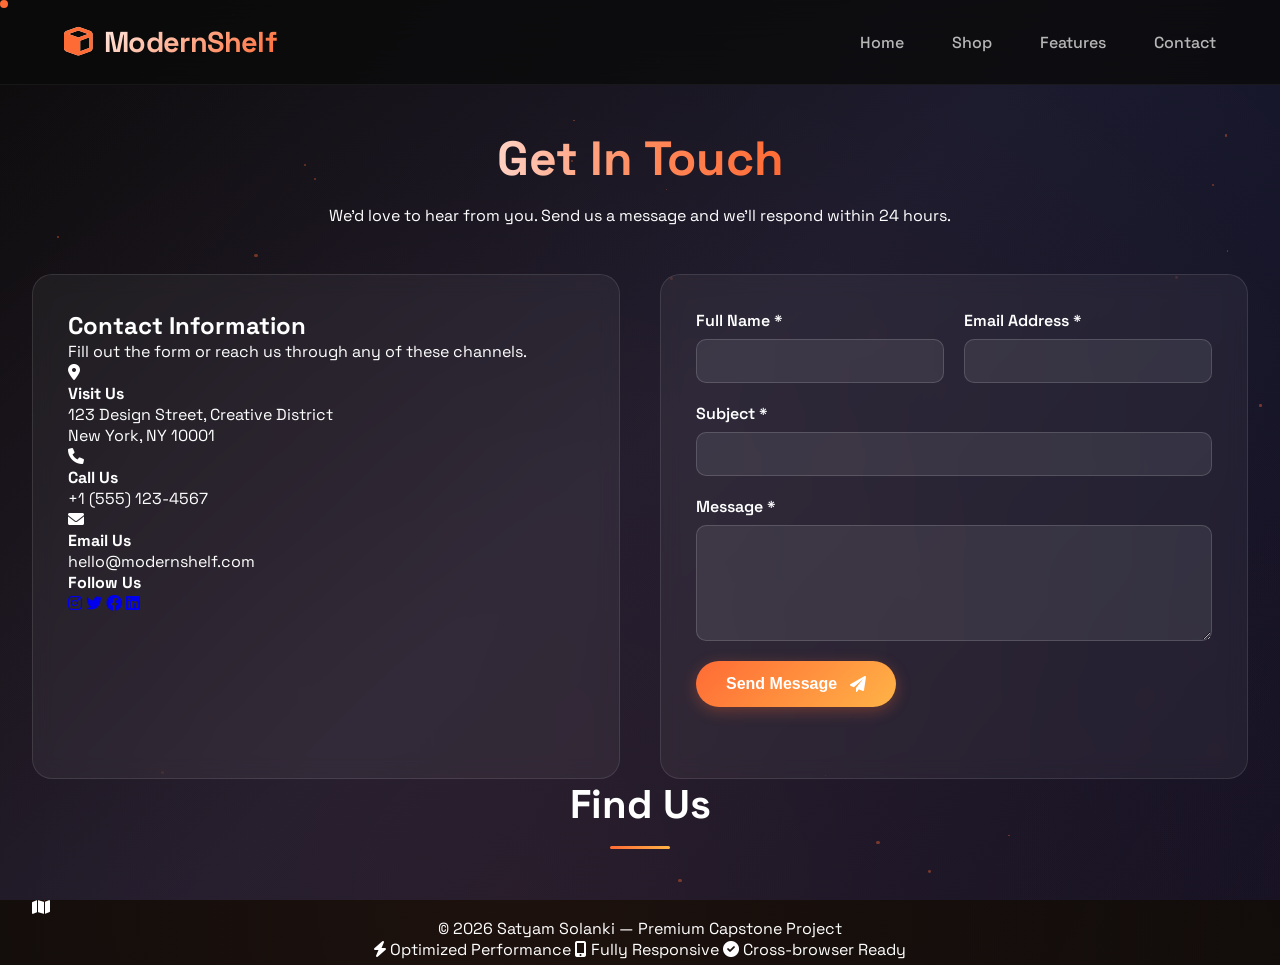
<file: contact.html>
<!-- contact.html (Contact Page) -->
<!DOCTYPE html>
<html lang="en">
<head>
  <meta charset="UTF-8">
  <meta name="viewport" content="width=device-width, initial-scale=1.0, viewport-fit=cover">
  <meta name="description" content="Get in touch with ModernShelf - We'd love to hear from you">
  <title>ModernShelf | Contact</title>
  <link rel="preconnect" href="https://fonts.googleapis.com">
  <link rel="preconnect" href="https://fonts.gstatic.com" crossorigin>
  <link href="https://fonts.googleapis.com/css2?family=Space+Grotesk:wght@300;400;500;600;700&display=swap" rel="stylesheet">
  <link rel="stylesheet" href="https://cdnjs.cloudflare.com/ajax/libs/font-awesome/6.0.0-beta3/css/all.min.css">
  <link rel="stylesheet" href="css/style.css">
</head>
<body>

<div class="animated-bg"></div>
<div class="particles" id="particles"></div>
<div class="custom-cursor" id="customCursor"></div>

<header class="site-header" id="header">
  <div class="container nav-container">
    <div class="logo">
      <i class="fas fa-cube"></i> ModernShelf
    </div>
    <button class="mobile-menu-toggle" id="mobileMenuToggle">
      <i class="fas fa-bars"></i>
    </button>
    <nav class="main-nav" id="mainNav">
      <ul>
        <li><a href="index.html">Home</a></li>
        <li><a href="shop.html">Shop</a></li>
        <li><a href="features.html">Features</a></li>
        <li><a href="contact.html" class="active">Contact</a></li>
      </ul>
    </nav>
  </div>
</header>

<main>
  <section class="page-header">
    <div class="container">
     <h1 style="
background: linear-gradient(to right, #ffd1c4, #ff8a5c, #ff6b35);
-webkit-background-clip: text;
-webkit-text-fill-color: transparent;
background-clip: text;
color: transparent;
display: inline-block;
">
Get In Touch
</h1>
      <p>We'd love to hear from you. Send us a message and we'll respond within 24 hours.</p>
    </div>
  </section>

  <section class="contact-section">
    <div class="container contact-wrapper">
      <div class="contact-info-panel">
        <h2>Contact Information</h2>
        <p>Fill out the form or reach us through any of these channels.</p>
        <div class="contact-details">
          <div class="contact-item">
            <i class="fas fa-map-marker-alt"></i>
            <div>
              <h4>Visit Us</h4>
              <p>123 Design Street, Creative District<br>New York, NY 10001</p>
            </div>
          </div>
          <div class="contact-item">
            <i class="fas fa-phone"></i>
            <div>
              <h4>Call Us</h4>
              <p>+1 (555) 123-4567</p>
            </div>
          </div>
          <div class="contact-item">
            <i class="fas fa-envelope"></i>
            <div>
              <h4>Email Us</h4>
              <p>hello@modernshelf.com</p>
            </div>
          </div>
        </div>
        <div class="contact-social">
          <h4>Follow Us</h4>
          <div class="social-links">
            <a href="#"><i class="fab fa-instagram"></i></a>
            <a href="#"><i class="fab fa-twitter"></i></a>
            <a href="#"><i class="fab fa-facebook"></i></a>
            <a href="#"><i class="fab fa-linkedin"></i></a>
          </div>
        </div>
      </div>
      <div class="contact-form-panel">
        <form id="contactForm">
          <div class="form-row">
            <div class="form-group">
              <label for="fullName">Full Name *</label>
              <input type="text" id="fullName" required>
            </div>
            <div class="form-group">
              <label for="emailContact">Email Address *</label>
              <input type="email" id="emailContact" required>
            </div>
          </div>
          <div class="form-group">
            <label for="subject">Subject *</label>
            <input type="text" id="subject" required>
          </div>
          <div class="form-group">
            <label for="message">Message *</label>
            <textarea id="message" rows="5" required></textarea>
          </div>
          <button type="submit" class="btn btn-primary">Send Message <i class="fas fa-paper-plane"></i></button>
          <div id="contactFeedback" class="form-feedback" style="margin-top: 1rem;"></div>
        </form>
      </div>
    </div>
  </section>

  <section class="map-section">
    <div class="container">
      <h2 class="section-title">Find Us</h2>
      <div class="map-placeholder">
        <i class="fas fa-map"></i>
      </div>
    </div>
  </section>
</main>

<footer class="site-footer" style="text-align: center;">
  <div class="container footer-content">
    <p>&copy; 2026 Satyam Solanki — Premium Capstone Project</p>
    <div class="footer-badges">
      <span><i class="fas fa-bolt"></i> Optimized Performance</span>
      <span><i class="fas fa-mobile-alt"></i> Fully Responsive</span>
      <span><i class="fas fa-check-circle"></i> Cross-browser Ready</span>
    </div>
  </div>
</footer>

<div class="performance-toast" id="toast"></div>

<script src="js/script.js"></script>
</body>
</html>
</file>
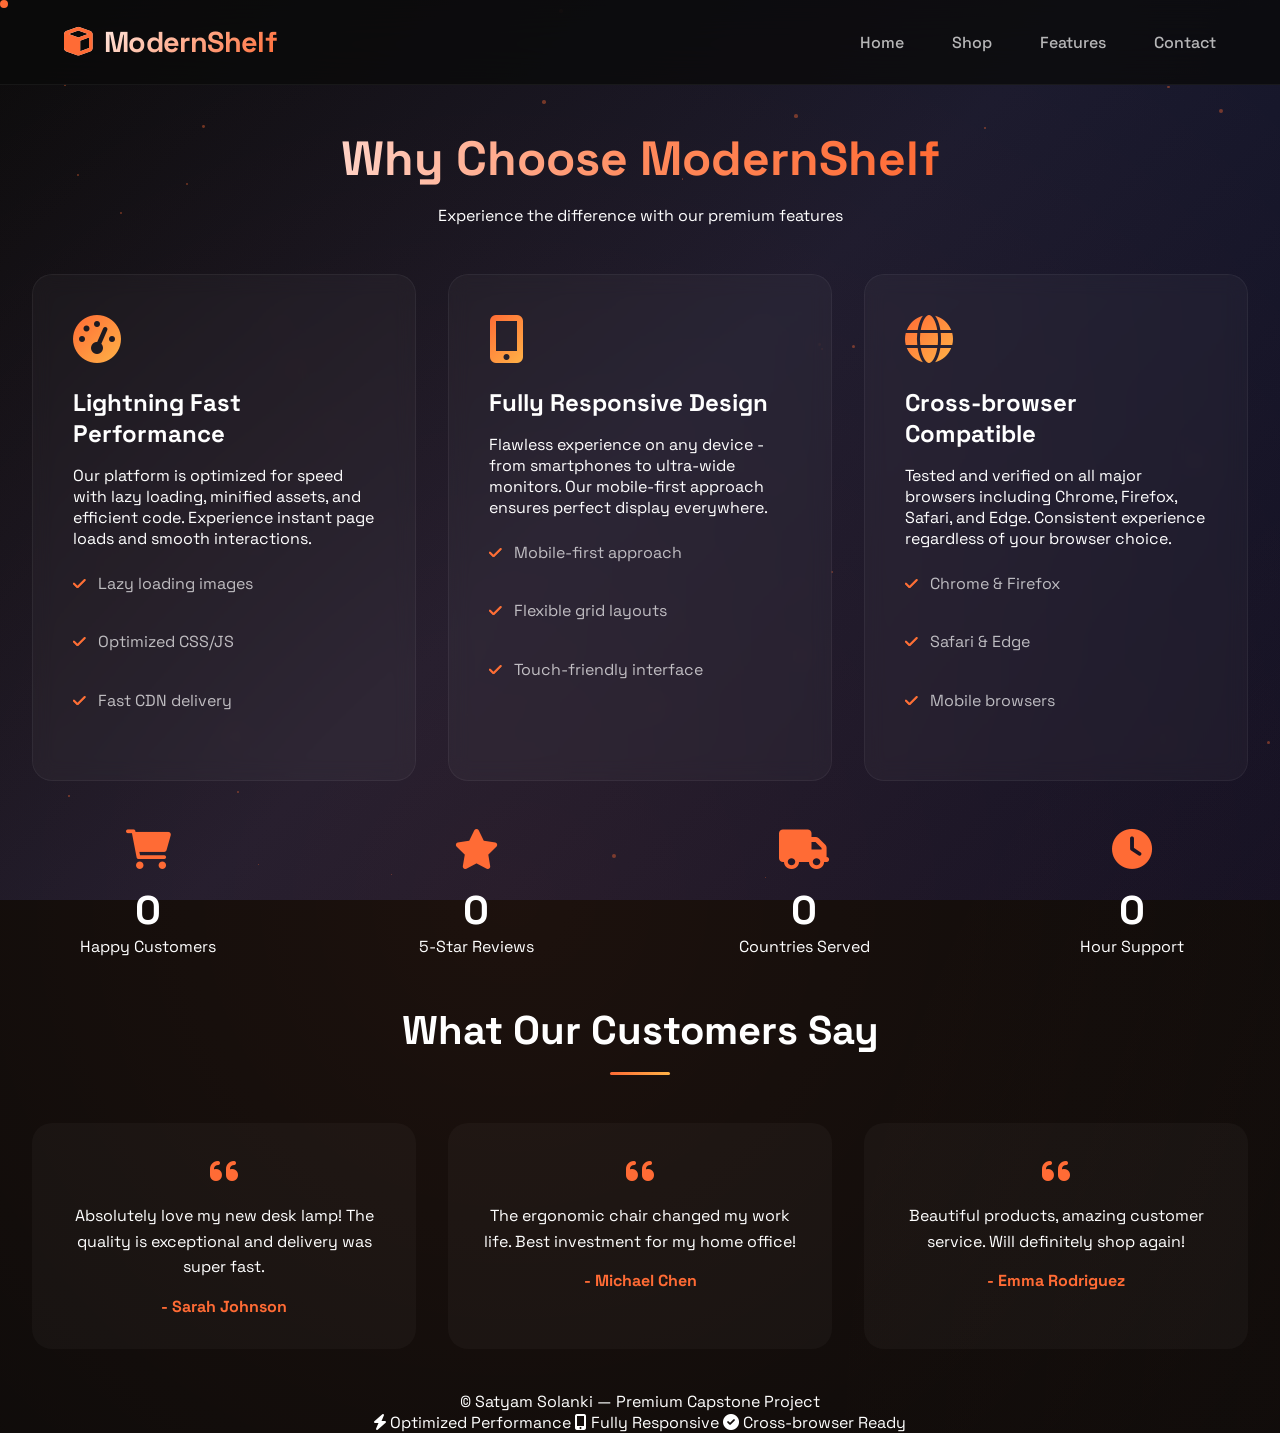
<file: features.html>
<!-- features.html (Features Page) -->
<!DOCTYPE html>
<html lang="en">
<head>
  <meta charset="UTF-8">
  <meta name="viewport" content="width=device-width, initial-scale=1.0, viewport-fit=cover">
  <meta name="description" content="Discover why ModernShelf is the best choice for premium essentials">
  <title>ModernShelf | Features</title>
  <link rel="preconnect" href="https://fonts.googleapis.com">
  <link rel="preconnect" href="https://fonts.gstatic.com" crossorigin>
  <link href="https://fonts.googleapis.com/css2?family=Space+Grotesk:wght@300;400;500;600;700&display=swap" rel="stylesheet">
  <link rel="stylesheet" href="https://cdnjs.cloudflare.com/ajax/libs/font-awesome/6.0.0-beta3/css/all.min.css">
  <link rel="stylesheet" href="css/style.css">
</head>
<body>

<div class="animated-bg"></div>
<div class="particles" id="particles"></div>
<div class="custom-cursor" id="customCursor"></div>

<header class="site-header" id="header">
  <div class="container nav-container">
    <div class="logo">
      <i class="fas fa-cube"></i> ModernShelf
    </div>
    <button class="mobile-menu-toggle" id="mobileMenuToggle">
      <i class="fas fa-bars"></i>
    </button>
    <nav class="main-nav" id="mainNav">
      <ul>
        <li><a href="index.html">Home</a></li>
        <li><a href="shop.html">Shop</a></li>
        <li><a href="features.html" class="active">Features</a></li>
        <li><a href="contact.html">Contact</a></li>
      </ul>
    </nav>
  </div>
</header>

<main>
  <section class="page-header">
    <div class="container">
      <h1 style="
background: linear-gradient(to right, #ffd1c4, #ff8a5c, #ff6b35);
-webkit-background-clip: text;
-webkit-text-fill-color: transparent;
background-clip: text;
color: transparent;
display: inline-block;
">
Why Choose ModernShelf
</h1>
      <p>Experience the difference with our premium features</p>
    </div>
  </section>

  <section class="features-detailed">
    <div class="container">
      <div class="features-grid">
        <div class="feature-card large">
          <i class="fas fa-tachometer-alt"></i>
          <h3>Lightning Fast Performance</h3>
          <p>Our platform is optimized for speed with lazy loading, minified assets, and efficient code. Experience instant page loads and smooth interactions.</p>
          <ul class="feature-list">
            <li><i class="fas fa-check"></i> Lazy loading images</li>
            <li><i class="fas fa-check"></i> Optimized CSS/JS</li>
            <li><i class="fas fa-check"></i> Fast CDN delivery</li>
          </ul>
        </div>
        <div class="feature-card large">
          <i class="fas fa-mobile-alt"></i>
          <h3>Fully Responsive Design</h3>
          <p>Flawless experience on any device - from smartphones to ultra-wide monitors. Our mobile-first approach ensures perfect display everywhere.</p>
          <ul class="feature-list">
            <li><i class="fas fa-check"></i> Mobile-first approach</li>
            <li><i class="fas fa-check"></i> Flexible grid layouts</li>
            <li><i class="fas fa-check"></i> Touch-friendly interface</li>
          </ul>
        </div>
        <div class="feature-card large">
          <i class="fas fa-globe"></i>
          <h3>Cross-browser Compatible</h3>
          <p>Tested and verified on all major browsers including Chrome, Firefox, Safari, and Edge. Consistent experience regardless of your browser choice.</p>
          <ul class="feature-list">
            <li><i class="fas fa-check"></i> Chrome & Firefox</li>
            <li><i class="fas fa-check"></i> Safari & Edge</li>
            <li><i class="fas fa-check"></i> Mobile browsers</li>
          </ul>
        </div>
      </div>
    </div>
  </section>

  <section class="stats-section">
    <div class="container stats-grid">
      <div class="stat-card">
        <i class="fas fa-shopping-cart"></i>
        <div class="stat-number" data-target="10000">0</div>
        <p>Happy Customers</p>
      </div>
      <div class="stat-card">
        <i class="fas fa-star"></i>
        <div class="stat-number" data-target="5000">0</div>
        <p>5-Star Reviews</p>
      </div>
      <div class="stat-card">
        <i class="fas fa-truck"></i>
        <div class="stat-number" data-target="120">0</div>
        <p>Countries Served</p>
      </div>
      <div class="stat-card">
        <i class="fas fa-clock"></i>
        <div class="stat-number" data-target="24">0</div>
        <p>Hour Support</p>
      </div>
    </div>
  </section>

  <section class="testimonials">
    <div class="container">
      <h2 class="section-title">What Our Customers Say</h2>
      <div class="testimonials-grid" id="testimonialsGrid">
        <div class="testimonial-card">
          <i class="fas fa-quote-left"></i>
          <p>Absolutely love my new desk lamp! The quality is exceptional and delivery was super fast.</p>
          <h4>- Sarah Johnson</h4>
        </div>
        <div class="testimonial-card">
          <i class="fas fa-quote-left"></i>
          <p>The ergonomic chair changed my work life. Best investment for my home office!</p>
          <h4>- Michael Chen</h4>
        </div>
        <div class="testimonial-card">
          <i class="fas fa-quote-left"></i>
          <p>Beautiful products, amazing customer service. Will definitely shop again!</p>
          <h4>- Emma Rodriguez</h4>
        </div>
      </div>
    </div>
  </section>
</main>
<br><br>
<footer class="site-footer" style="text-align: center;">
  <div class="container footer-content">
    <p>&copy;  Satyam Solanki — Premium Capstone Project</p>
    <div class="footer-badges">
      <span><i class="fas fa-bolt"></i> Optimized Performance</span>
      <span><i class="fas fa-mobile-alt"></i> Fully Responsive</span>
      <span><i class="fas fa-check-circle"></i> Cross-browser Ready</span>
    </div>
  </div>
</footer>

<div class="performance-toast" id="toast"></div>

<script src="js/script.js"></script>

</body>
</html>
</file>
<file: css/style.css>
/* css/style.css */
* {
  margin: 0;
  padding: 0;
  box-sizing: border-box;
}

body {
  font-family: 'Space Grotesk', sans-serif;
  background: #0a0a0a;
  color: #ffffff;
  overflow-x: hidden;
}

.custom-cursor {
  width: 8px;
  height: 8px;
  background: #ff6b35;
  border-radius: 50%;
  position: fixed;
  pointer-events: none;
  z-index: 9999;
  transition: transform 0.2s ease;
}

.animated-bg {
  position: fixed;
  top: 0;
  left: 0;
  width: 100%;
  height: 100%;
  z-index: -2;
  background: linear-gradient(135deg, #0a0a0a 0%, #1a1a2e 50%, #0f0f23 100%);
}

.animated-bg::before {
  content: '';
  position: absolute;
  width: 200%;
  height: 200%;
  background: radial-gradient(circle at 20% 50%, rgba(255, 107, 53, 0.08) 0%, transparent 50%);
  animation: float 20s ease-in-out infinite;
}

.animated-bg::after {
  content: '';
  position: absolute;
  width: 200%;
  height: 200%;
  background: radial-gradient(circle at 80% 80%, rgba(255, 107, 53, 0.05) 0%, transparent 50%);
  animation: float 15s ease-in-out infinite reverse;
}

@keyframes float {
  0%, 100% { transform: translate(0, 0) rotate(0deg); }
  33% { transform: translate(2%, 2%) rotate(2deg); }
  66% { transform: translate(-2%, 1%) rotate(-2deg); }
}

.particles {
  position: fixed;
  top: 0;
  left: 0;
  width: 100%;
  height: 100%;
  z-index: -1;
  pointer-events: none;
}

.particle {
  position: absolute;
  background: rgba(255, 107, 53, 0.4);
  border-radius: 50%;
  animation: particleFloat 8s ease-in-out infinite;
}

@keyframes particleFloat {
  0%, 100% { transform: translateY(0) translateX(0); opacity: 0; }
  50% { opacity: 0.6; }
}

.site-header {
  position: fixed;
  top: 0;
  left: 0;
  width: 100%;
  z-index: 1000;
  padding: 1.5rem 2rem;
  background: rgba(10, 10, 10, 0.8);
  backdrop-filter: blur(20px);
  border-bottom: 1px solid rgba(255, 255, 255, 0.05);
  transition: all 0.3s ease;
}

.site-header.scrolled {
  padding: 1rem 2rem;
  background: rgba(10, 10, 10, 0.95);
  border-bottom-color: rgba(255, 107, 53, 0.3);
}

.container {
  max-width: 1400px;
  margin: 0 auto;
  padding: 0 2rem;
}

.nav-container {
  display: flex;
  justify-content: space-between;
  align-items: center;
}

.logo {
  font-size: 1.8rem;
  font-weight: 700;
  background: linear-gradient(135deg, #ffffff 0%, #ff6b35 100%);
  -webkit-background-clip: text;
  background-clip: text;
  color: transparent;
  letter-spacing: -0.02em;
}

.logo i {
  background: none;
  -webkit-background-clip: unset;
  background-clip: unset;
  color: #ff6b35;
  margin-right: 0.3rem;
}

.mobile-menu-toggle {
  display: none;
  background: none;
  border: none;
  font-size: 1.8rem;
  color: white;
  cursor: pointer;
}

.main-nav ul {
  display: flex;
  gap: 3rem;
  list-style: none;
}

.main-nav a {
  text-decoration: none;
  color: rgba(255, 255, 255, 0.7);
  font-weight: 500;
  transition: all 0.3s ease;
  position: relative;
}

.main-nav a::after {
  content: '';
  position: absolute;
  bottom: -5px;
  left: 0;
  width: 0;
  height: 2px;
  background: linear-gradient(90deg, #ff6b35, #ffb347);
  transition: width 0.3s ease;
}

.main-nav a:hover::after,
.main-nav a.active::after {
  width: 100%;
}

.main-nav a:hover,
.main-nav a.active {
  color: white;
}

.hero {
  min-height: 100vh;
  display: flex;
  align-items: center;
  justify-content: center;
  text-align: center;
  position: relative;
  overflow: hidden;
}

.hero-content {
  z-index: 2;
}

.hero-badge {
  display: inline-block;
  padding: 0.5rem 1rem;
  background: rgba(255, 107, 53, 0.2);
  border: 1px solid rgba(255, 107, 53, 0.4);
  border-radius: 50px;
  font-size: 0.85rem;
  margin-bottom: 2rem;
  backdrop-filter: blur(10px);
}

.hero h1 {
  font-size: clamp(3rem, 8vw, 5.5rem);
  font-weight: 700;
  line-height: 1.1;
  margin-bottom: 1.5rem;
  background: linear-gradient(135deg, #ffffff 0%, #ff6b35 80%);
  -webkit-background-clip: text;
  background-clip: text;
  color: transparent;
}

.hero p {
  font-size: 1.2rem;
  color: rgba(255, 255, 255, 0.7);
  max-width: 600px;
  margin: 0 auto 2rem;
}

.btn {
  display: inline-flex;
  align-items: center;
  gap: 0.8rem;
  padding: 1rem 2rem;
  border-radius: 50px;
  font-weight: 600;
  text-decoration: none;
  transition: all 0.3s ease;
  border: none;
  cursor: pointer;
  font-size: 1rem;
}

.btn-primary {
  background: linear-gradient(135deg, #ff6b35, #ffb347);
  color: white;
  box-shadow: 0 4px 15px rgba(255, 107, 53, 0.3);
}

.btn-primary:hover {
  transform: translateY(-2px);
  box-shadow: 0 8px 25px rgba(255, 107, 53, 0.4);
}

.btn-secondary {
  background: rgba(255, 255, 255, 0.1);
  color: white;
}

.btn-secondary:hover {
  background: linear-gradient(135deg, #ff6b35, #ffb347);
}

.section-title {
  font-size: 2.5rem;
  text-align: center;
  margin-bottom: 3rem;
  font-weight: 700;
  position: relative;
}

.section-title::after {
  content: '';
  display: block;
  width: 60px;
  height: 3px;
  background: linear-gradient(90deg, #ff6b35, #ffb347);
  margin: 1rem auto 0;
  border-radius: 3px;
}

.products-grid {
  display: grid;
  grid-template-columns: repeat(auto-fill, minmax(300px, 1fr));
  gap: 2rem;
}

.product-card {
  background: rgba(255, 255, 255, 0.03);
  backdrop-filter: blur(10px);
  border: 1px solid rgba(255, 255, 255, 0.05);
  border-radius: 20px;
  overflow: hidden;
  transition: all 0.4s ease;
  cursor: pointer;
}

.product-card:hover {
  transform: translateY(-10px);
  border-color: rgba(255, 107, 53, 0.4);
  box-shadow: 0 20px 40px rgba(0, 0, 0, 0.3);
}

.product-img-wrapper {
  width: 100%;
  aspect-ratio: 1;
  overflow: hidden;
}

.product-img {
  width: 100%;
  height: 100%;
  object-fit: cover;
  transition: transform 0.6s ease;
}

.product-card:hover .product-img {
  transform: scale(1.1);
}

.product-info {
  padding: 1.5rem;
}

.product-title {
  font-size: 1.2rem;
  font-weight: 600;
  margin-bottom: 0.5rem;
}

.product-price {
  font-size: 1.3rem;
  font-weight: 700;
  background: linear-gradient(135deg, #ff6b35, #ffb347);
  -webkit-background-clip: text;
  background-clip: text;
  color: transparent;
  margin: 0.5rem 0;
}

.add-to-cart {
  width: 100%;
  padding: 0.8rem;
  background: rgba(255, 107, 53, 0.2);
  border: 1px solid rgba(255, 107, 53, 0.4);
  border-radius: 50px;
  color: white;
  font-weight: 600;
  cursor: pointer;
  transition: all 0.3s ease;
}

.add-to-cart:hover {
  background: linear-gradient(135deg, #ff6b35, #ffb347);
  border-color: transparent;
}

.features-grid {
  display: grid;
  grid-template-columns: repeat(auto-fit, minmax(350px, 1fr));
  gap: 2rem;
}

.feature-card {
  background: rgba(255, 255, 255, 0.03);
  backdrop-filter: blur(10px);
  border: 1px solid rgba(255, 255, 255, 0.05);
  border-radius: 20px;
  padding: 2.5rem;
  transition: all 0.4s ease;
}

.feature-card:hover {
  transform: translateY(-10px);
  border-color: rgba(255, 107, 53, 0.3);
}

.feature-card i {
  font-size: 3rem;
  background: linear-gradient(135deg, #ff6b35, #ffb347);
  -webkit-background-clip: text;
  background-clip: text;
  color: transparent;
  margin-bottom: 1.5rem;
}

.feature-card h3 {
  font-size: 1.5rem;
  margin-bottom: 1rem;
}

.feature-list {
  list-style: none;
  margin-top: 1rem;
}

.feature-list li {
  padding: 0.5rem 0;
  color: rgba(255, 255, 255, 0.7);
}

.feature-list i {
  font-size: 0.9rem;
  margin-right: 0.5rem;
  color: #ff6b35;
}

.page-header {
  padding: 8rem 0 3rem;
  text-align: center;
}

.page-header h1 {
  font-size: 3rem;
  margin-bottom: 1rem;
}

.shop-filters {
  display: flex;
  justify-content: space-between;
  align-items: center;
  flex-wrap: wrap;
  gap: 1rem;
  margin-bottom: 3rem;
  padding: 1rem;
  background: rgba(255, 255, 255, 0.03);
  border-radius: 15px;
}

.filter-group {
  display: flex;
  align-items: center;
  gap: 1rem;
}

.filter-group label {
  color: rgba(255, 255, 255, 0.7);
}

.filter-group select {
  padding: 0.5rem 1rem;
  background: rgba(0, 0, 0, 0.5);
  border: 1px solid rgba(255, 107, 53, 0.3);
  border-radius: 8px;
  color: white;
  cursor: pointer;
}

.cta-section {
  padding: 4rem 0;
  text-align: center;
}

.cta-container {
  background: linear-gradient(135deg, rgba(255, 107, 53, 0.1), rgba(0, 0, 0, 0));
  padding: 4rem;
  border-radius: 30px;
}

.cta-container h2 {
  font-size: 2rem;
  margin-bottom: 1rem;
}

.stats-grid {
  display: grid;
  grid-template-columns: repeat(auto-fit, minmax(200px, 1fr));
  gap: 2rem;
  text-align: center;
  padding: 3rem 0;
}

.stat-card i {
  font-size: 2.5rem;
  color: #ff6b35;
  margin-bottom: 1rem;
}

.stat-number {
  font-size: 2.5rem;
  font-weight: 700;
}

.testimonials-grid {
  display: grid;
  grid-template-columns: repeat(auto-fit, minmax(300px, 1fr));
  gap: 2rem;
}

.testimonial-card {
  background: rgba(255, 255, 255, 0.03);
  padding: 2rem;
  border-radius: 20px;
  text-align: center;
}

.testimonial-card i {
  font-size: 2rem;
  color: #ff6b35;
  margin-bottom: 1rem;
}

.testimonial-card p {
  margin-bottom: 1rem;
  line-height: 1.6;
}

.testimonial-card h4 {
  color: #ff6b35;
}

.contact-wrapper {
    display: flex;
    gap: 40px;
    align-items: stretch;
    flex-wrap: wrap;
}

.contact-info-panel,
.contact-form-panel {
    flex: 1;
    min-width: 350px;
    background: rgba(255,255,255,0.05);
    backdrop-filter: blur(10px);
    padding: 35px;
    border-radius: 20px;
    border: 1px solid rgba(255,255,255,0.1);
}

.contact-form-panel form {
    display: flex;
    flex-direction: column;
    gap: 20px;
}

.form-group {
    display: flex;
    flex-direction: column;
}

.form-group label {
    color: #fff;
    font-weight: 600;
    margin-bottom: 8px;
}

.form-group input,
.form-group textarea {
    width: 100%;
    padding: 12px 15px;
    border: 1px solid rgba(255,255,255,0.15);
    border-radius: 10px;
    background: rgba(255,255,255,0.08);
    color: #fff;
    font-size: 16px;
    outline: none;
}

.form-group input:focus,
.form-group textarea:focus {
    border-color: #ff7b39;
    box-shadow: 0 0 10px rgba(255,123,57,0.3);
}

.form-row {
    display: flex;
    gap: 20px;
}

.form-row .form-group {
    flex: 1;
}

.contact-form-panel .btn {
    width: fit-content;
    padding: 14px 30px;
    border: none;
    border-radius: 50px;
    cursor: pointer;
}

@media(max-width:768px){
    .form-row{
        flex-direction: column;
    }
}
</file>
